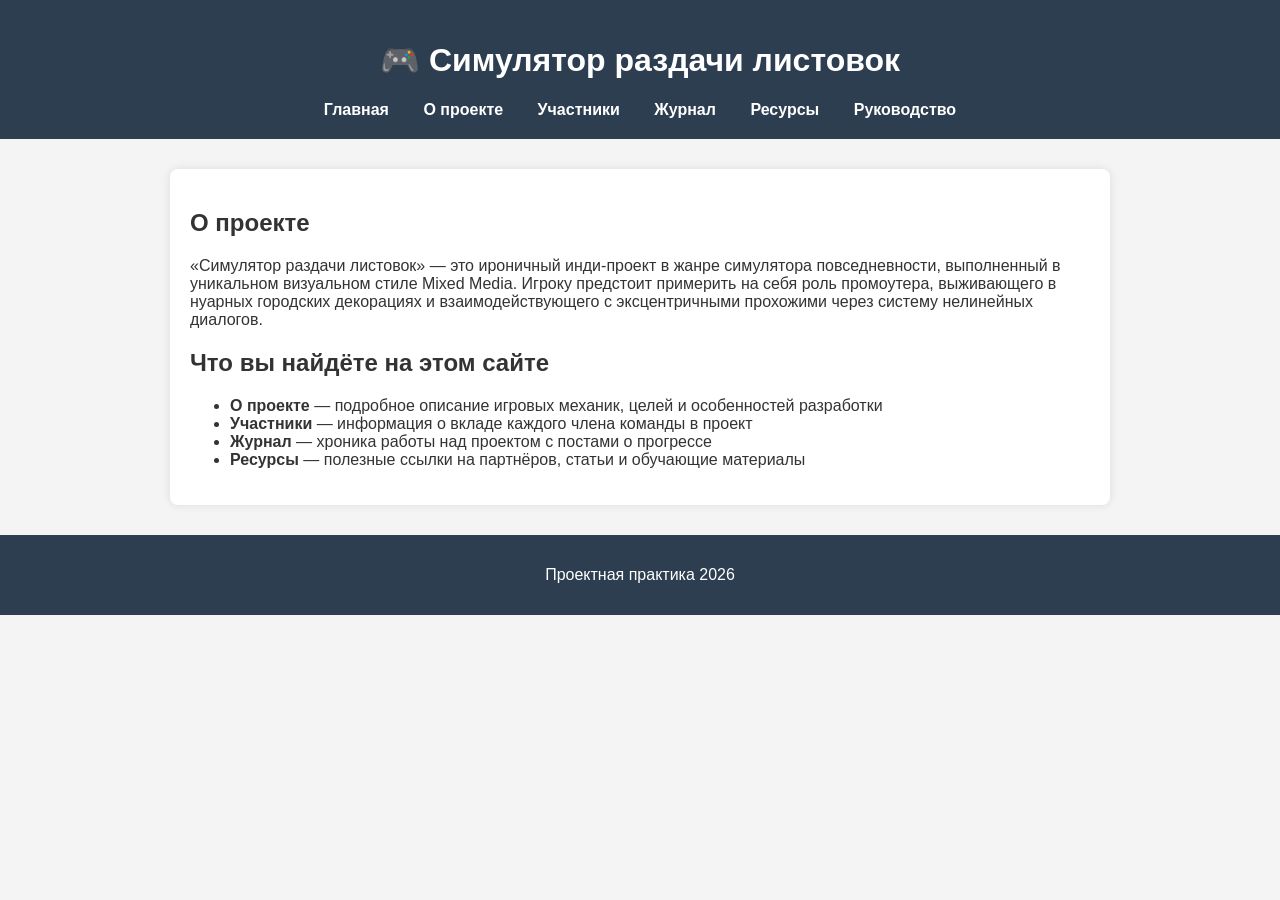
<file: site/index.html>
<!DOCTYPE html>
<html lang="ru">
<head>
    <meta charset="UTF-8">
    <title>Симулятор раздачи листовок — Главная</title>
    <link rel="stylesheet" href="css/style.css">
</head>
<body>

<header>
    <h1>🎮 Симулятор раздачи листовок</h1>
    <nav>
        <a href="index.html">Главная</a>
        <a href="about.html">О проекте</a>
        <a href="team.html">Участники</a>
        <a href="journal.html">Журнал</a>
        <a href="resources.html">Ресурсы</a>
        <a href="guide.html">Руководство</a>
    </nav>
</header>

<main>
    <h2>О проекте</h2>
    <p>«Симулятор раздачи листовок» — это ироничный инди-проект в жанре симулятора повседневности, выполненный в уникальном визуальном стиле Mixed Media. Игроку предстоит примерить на себя роль промоутера, выживающего в нуарных городских декорациях и взаимодействующего с эксцентричными прохожими через систему нелинейных диалогов.</p>

    <h2>Что вы найдёте на этом сайте</h2>
    <ul>
        <li><strong>О проекте</strong> — подробное описание игровых механик, целей и особенностей разработки</li>
        <li><strong>Участники</strong> — информация о вкладе каждого члена команды в проект</li>
        <li><strong>Журнал</strong> — хроника работы над проектом с постами о прогрессе</li>
        <li><strong>Ресурсы</strong> — полезные ссылки на партнёров, статьи и обучающие материалы</li>
    </ul>
</main>

<footer>
    <p>Проектная практика 2026</p>
</footer>

</body>
</html>
</body>
</html>
</file>
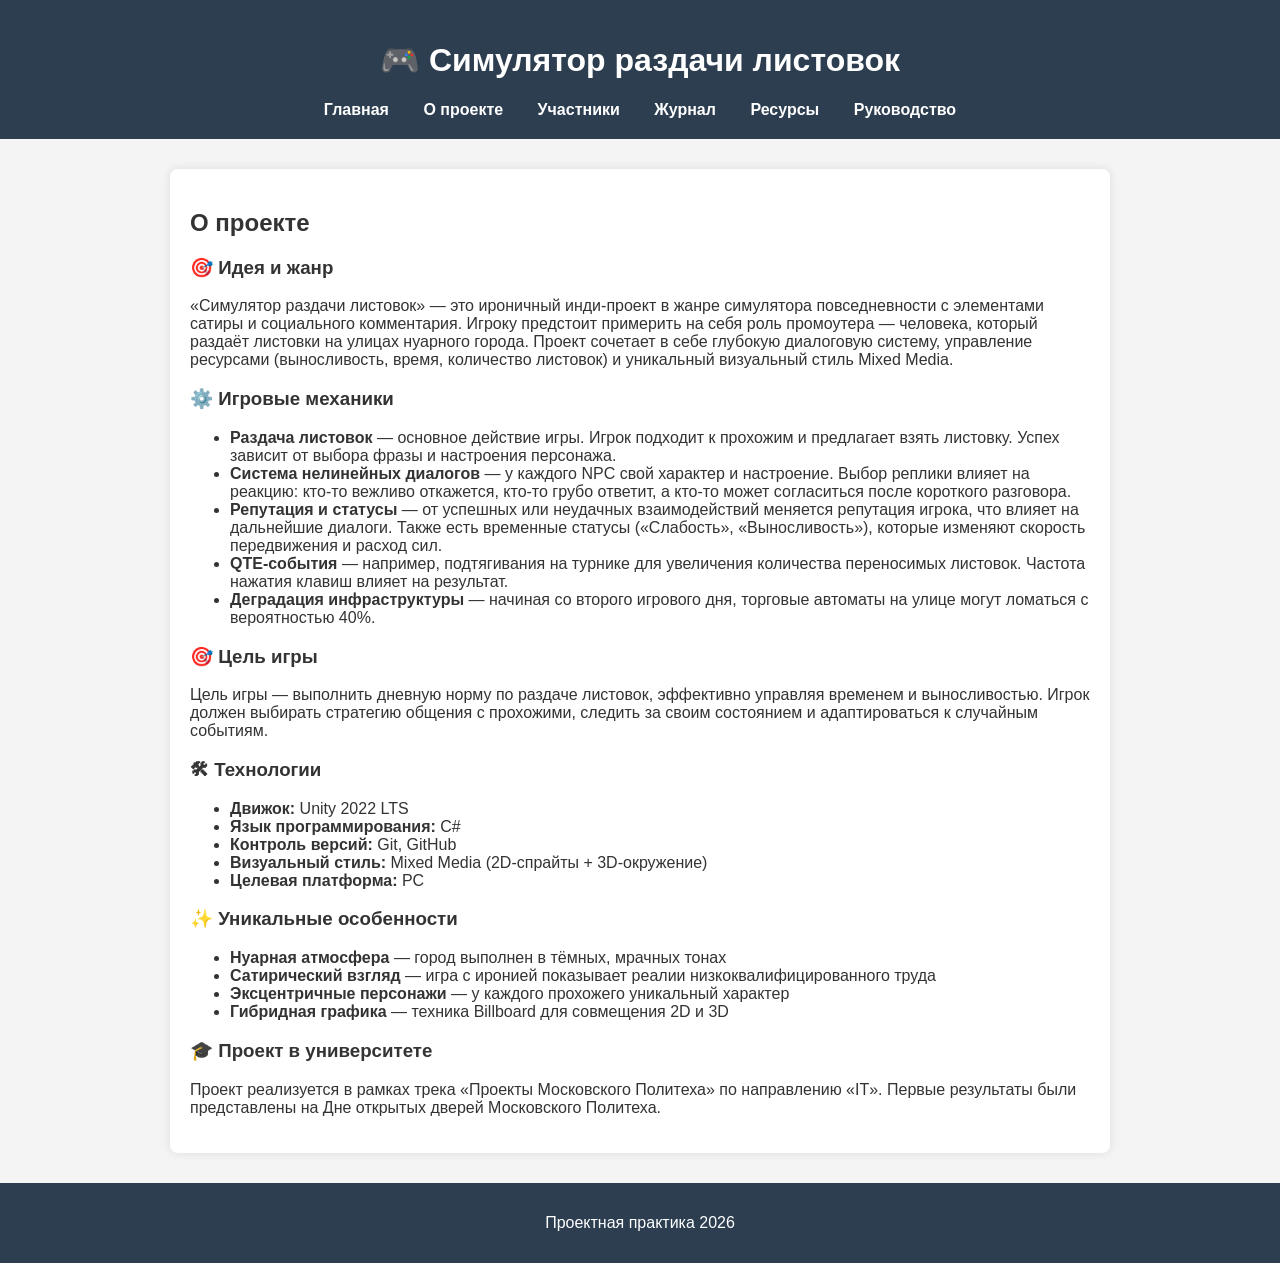
<file: site/about.html>
<!DOCTYPE html>
<html lang="ru">
<head>
    <meta charset="UTF-8">
    <title>Симулятор раздачи листовок — О проекте</title>
    <link rel="stylesheet" href="css/style.css">
</head>
<body>

<header>
    <h1>🎮 Симулятор раздачи листовок</h1>
    <nav>
        <a href="index.html">Главная</a>
        <a href="about.html">О проекте</a>
        <a href="team.html">Участники</a>
        <a href="journal.html">Журнал</a>
        <a href="resources.html">Ресурсы</a>
        <a href="guide.html">Руководство</a>
    </nav>
</header>

<main>
    <!-- ========== ВСТАВЬТЕ ТЕКСТ ДЛЯ СТРАНИЦЫ "О ПРОЕКТЕ" ЗДЕСЬ ========== -->
    <h2>О проекте</h2>

    <h3>🎯 Идея и жанр</h3>
    <p>«Симулятор раздачи листовок» — это ироничный инди-проект в жанре симулятора повседневности с элементами сатиры и социального комментария. Игроку предстоит примерить на себя роль промоутера — человека, который раздаёт листовки на улицах нуарного города. Проект сочетает в себе глубокую диалоговую систему, управление ресурсами (выносливость, время, количество листовок) и уникальный визуальный стиль Mixed Media.</p>

    <h3>⚙️ Игровые механики</h3>
    <ul>
        <li><strong>Раздача листовок</strong> — основное действие игры. Игрок подходит к прохожим и предлагает взять листовку. Успех зависит от выбора фразы и настроения персонажа.</li>
        <li><strong>Система нелинейных диалогов</strong> — у каждого NPC свой характер и настроение. Выбор реплики влияет на реакцию: кто-то вежливо откажется, кто-то грубо ответит, а кто-то может согласиться после короткого разговора.</li>
        <li><strong>Репутация и статусы</strong> — от успешных или неудачных взаимодействий меняется репутация игрока, что влияет на дальнейшие диалоги. Также есть временные статусы («Слабость», «Выносливость»), которые изменяют скорость передвижения и расход сил.</li>
        <li><strong>QTE-события</strong> — например, подтягивания на турнике для увеличения количества переносимых листовок. Частота нажатия клавиш влияет на результат.</li>
        <li><strong>Деградация инфраструктуры</strong> — начиная со второго игрового дня, торговые автоматы на улице могут ломаться с вероятностью 40%.</li>
    </ul>

    <h3>🎯 Цель игры</h3>
    <p>Цель игры — выполнить дневную норму по раздаче листовок, эффективно управляя временем и выносливостью. Игрок должен выбирать стратегию общения с прохожими, следить за своим состоянием и адаптироваться к случайным событиям.</p>

    <h3>🛠 Технологии</h3>
    <ul>
        <li><strong>Движок:</strong> Unity 2022 LTS</li>
        <li><strong>Язык программирования:</strong> C#</li>
        <li><strong>Контроль версий:</strong> Git, GitHub</li>
        <li><strong>Визуальный стиль:</strong> Mixed Media (2D-спрайты + 3D-окружение)</li>
        <li><strong>Целевая платформа:</strong> PC</li>
    </ul>

    <h3>✨ Уникальные особенности</h3>
    <ul>
        <li><strong>Нуарная атмосфера</strong> — город выполнен в тёмных, мрачных тонах</li>
        <li><strong>Сатирический взгляд</strong> — игра с иронией показывает реалии низкоквалифицированного труда</li>
        <li><strong>Эксцентричные персонажи</strong> — у каждого прохожего уникальный характер</li>
        <li><strong>Гибридная графика</strong> — техника Billboard для совмещения 2D и 3D</li>
    </ul>

    <h3>🎓 Проект в университете</h3>
    <p>Проект реализуется в рамках трека «Проекты Московского Политеха» по направлению «IT». Первые результаты были представлены на Дне открытых дверей Московского Политеха.</p>
</main>

<footer>
    <p>Проектная практика 2026</p>
</footer>

</body>
</html>
</file>
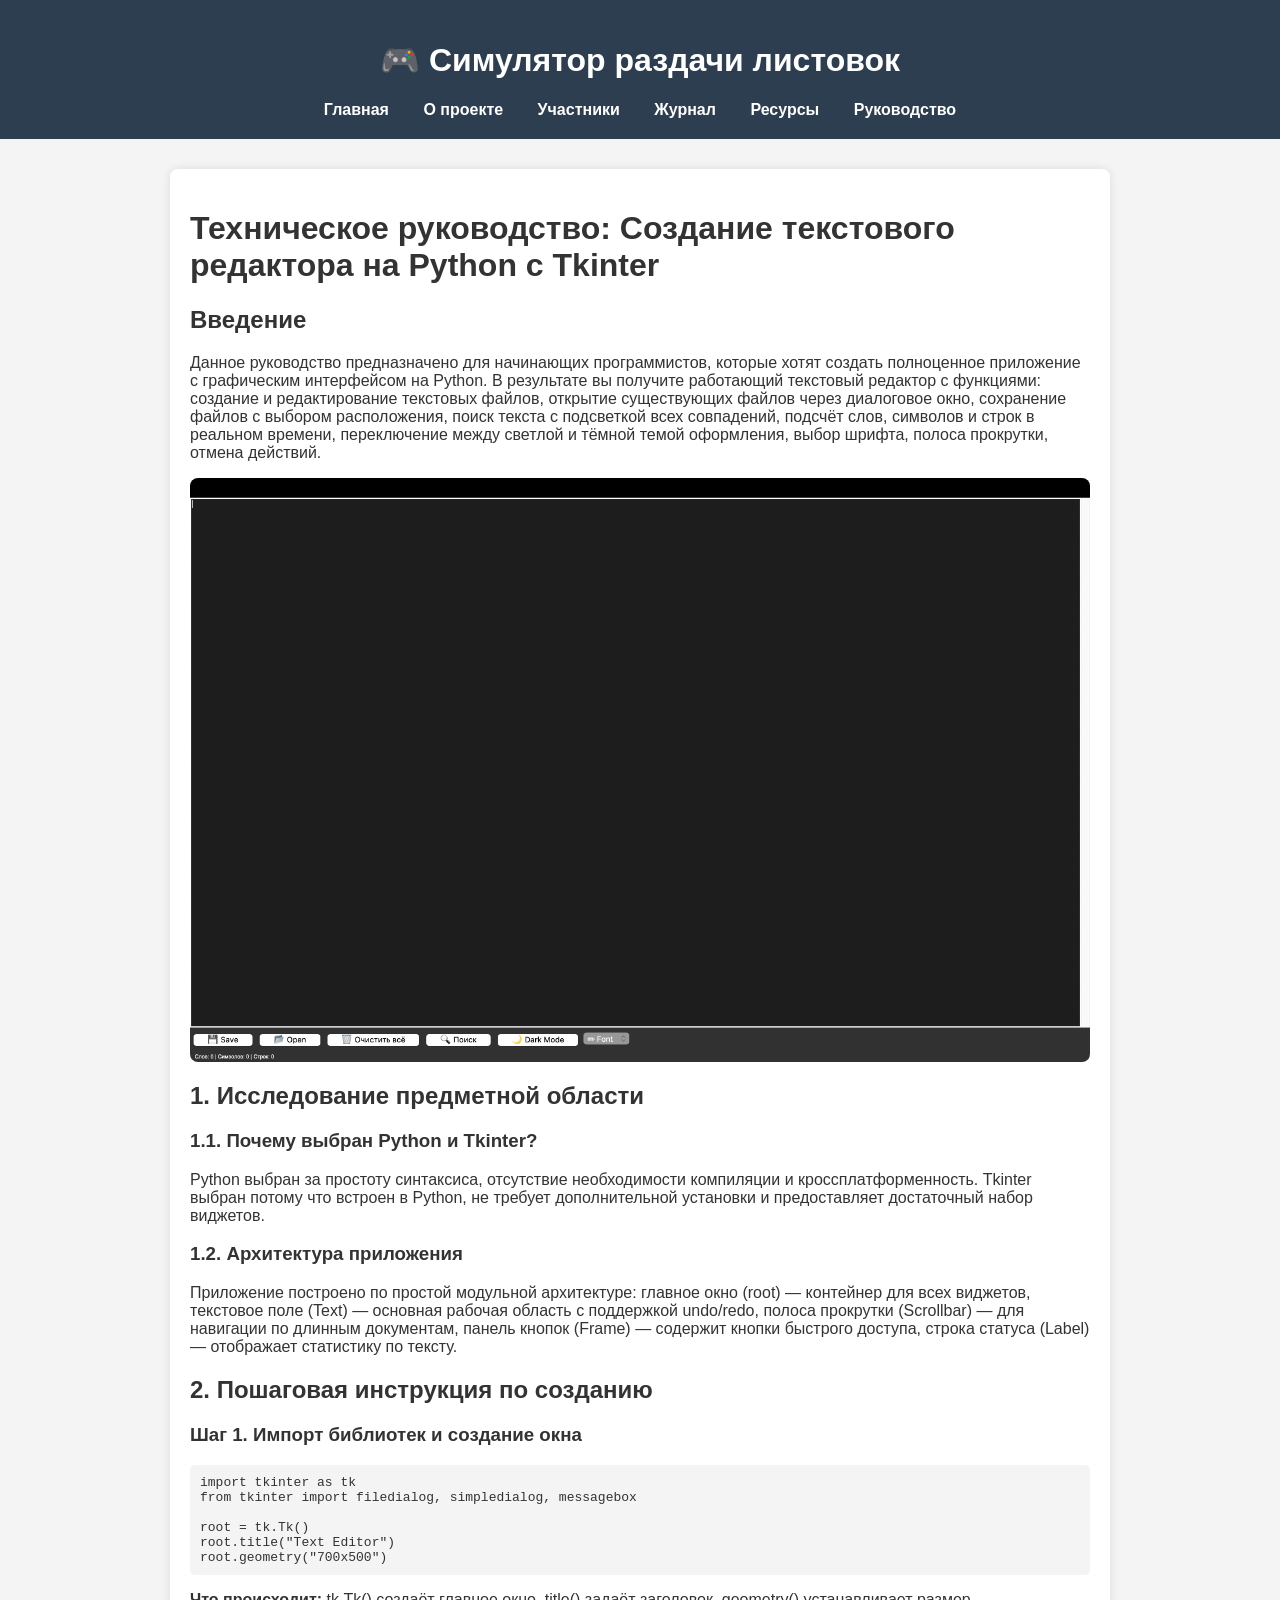
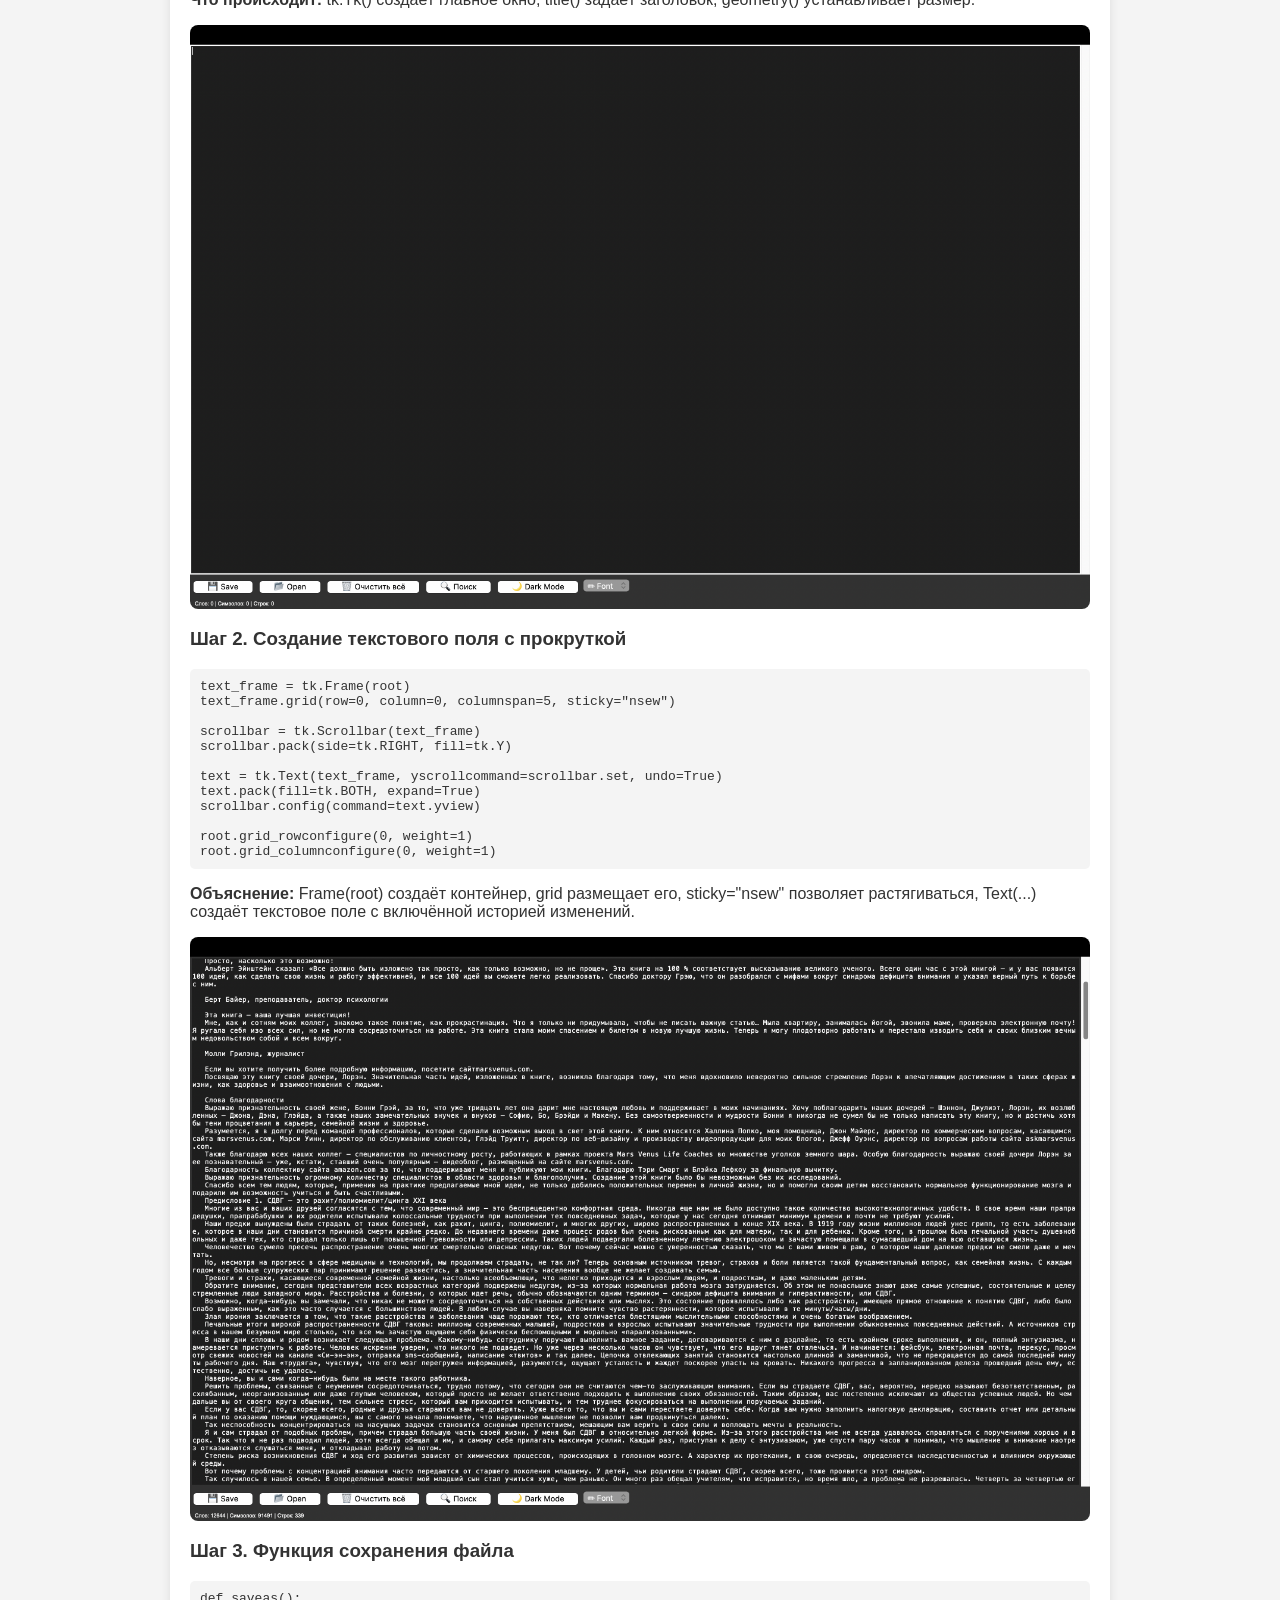
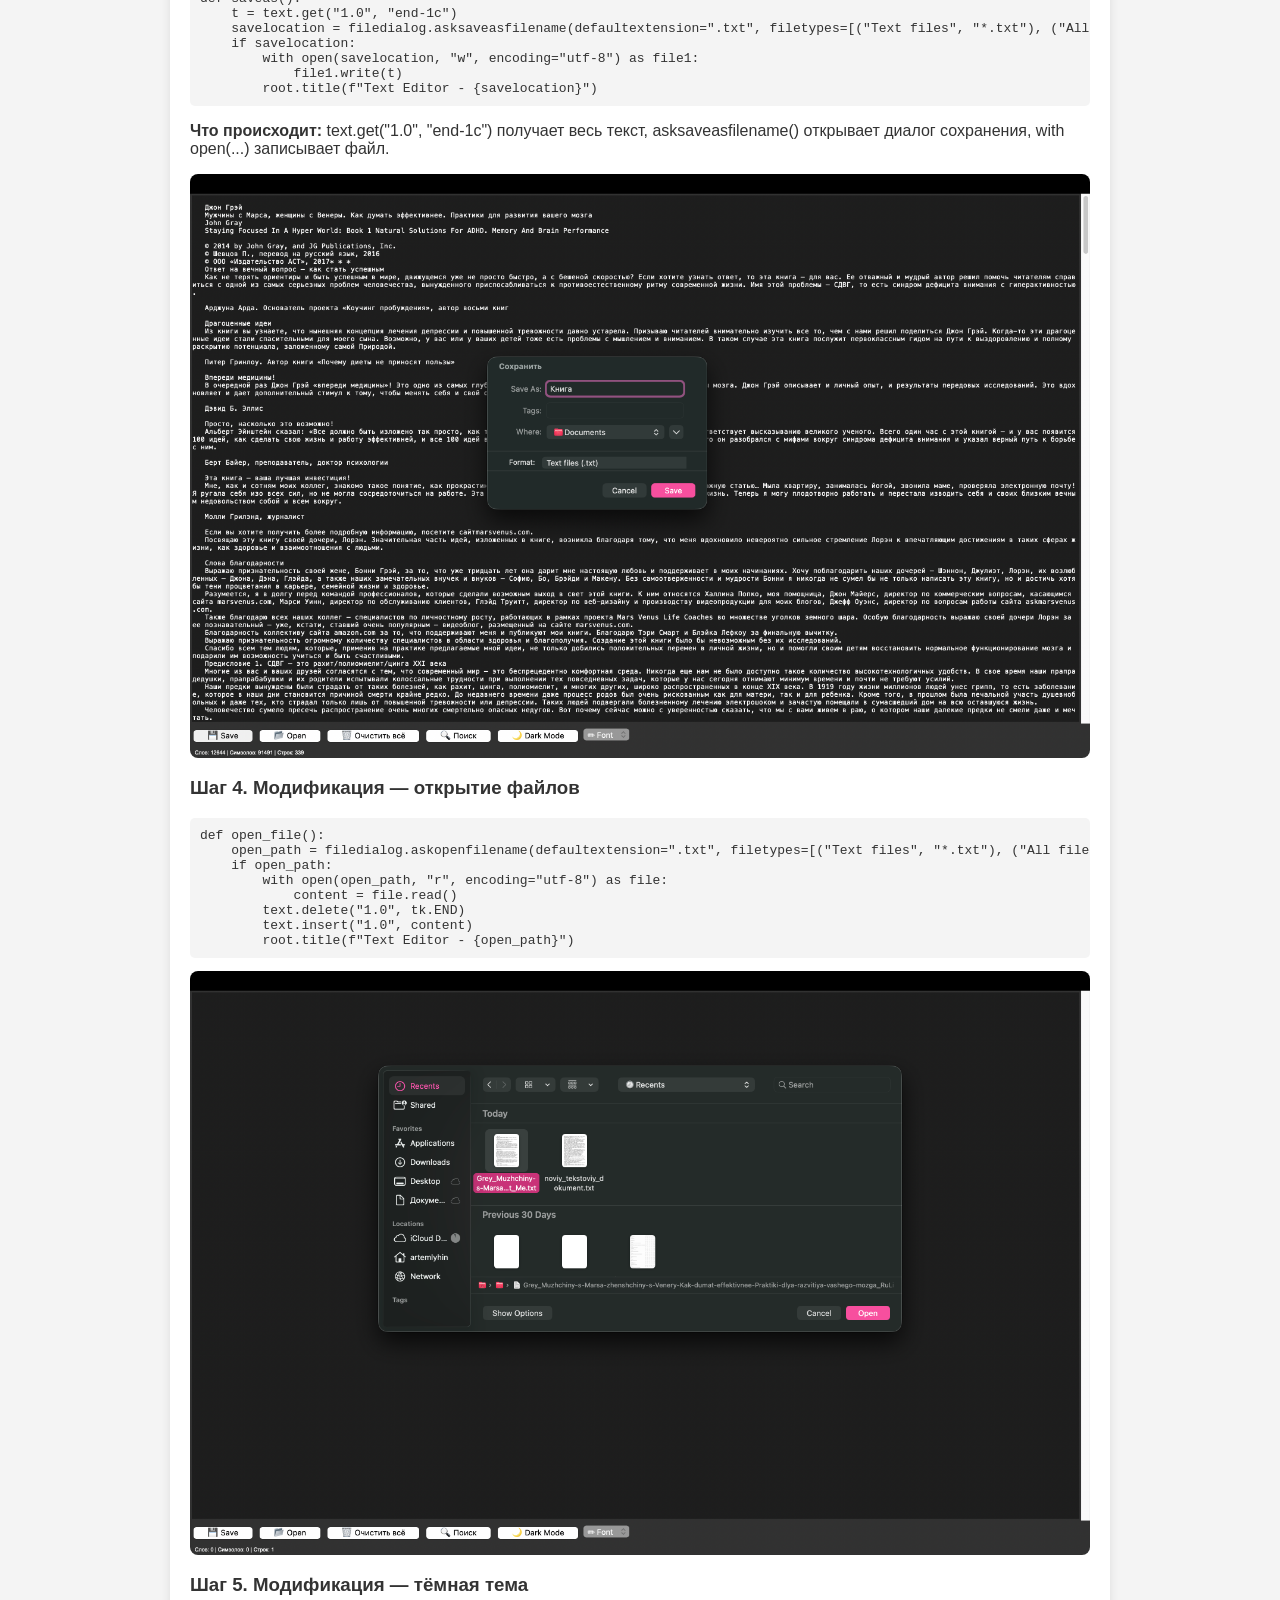
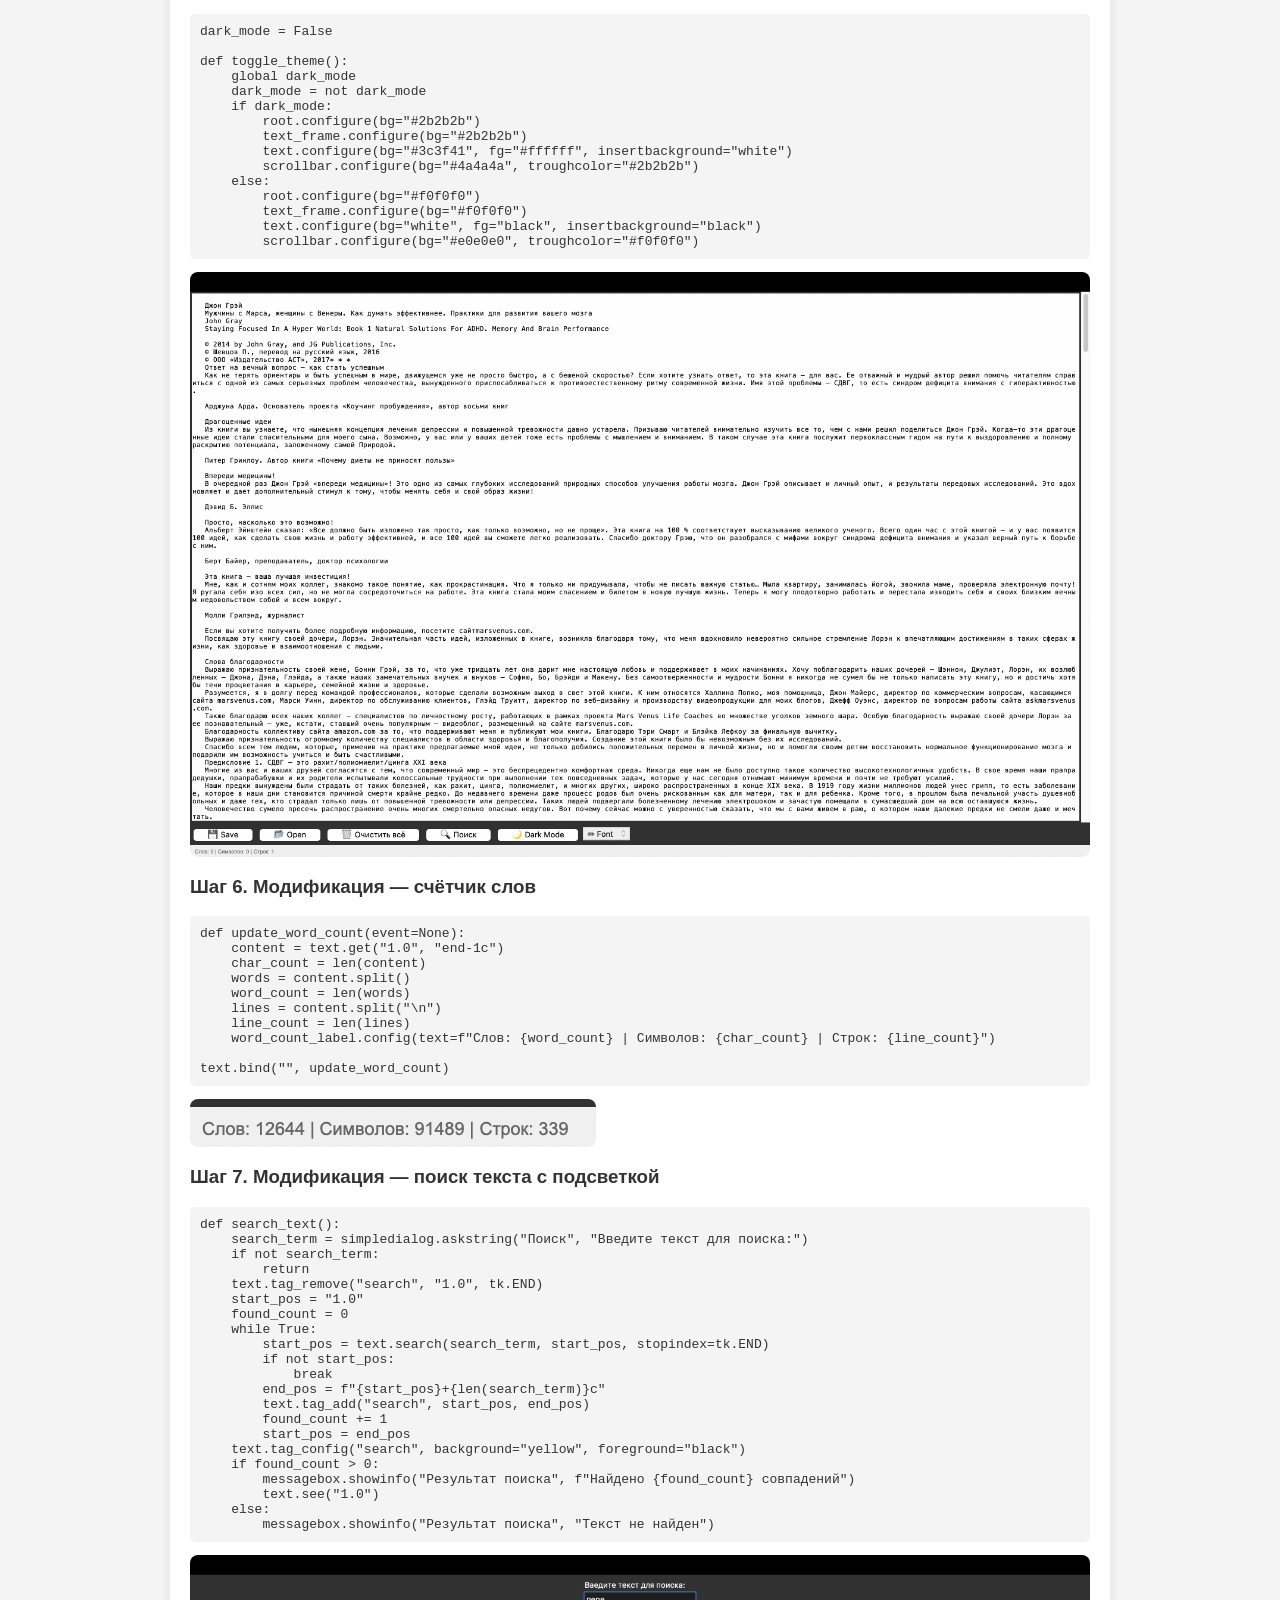
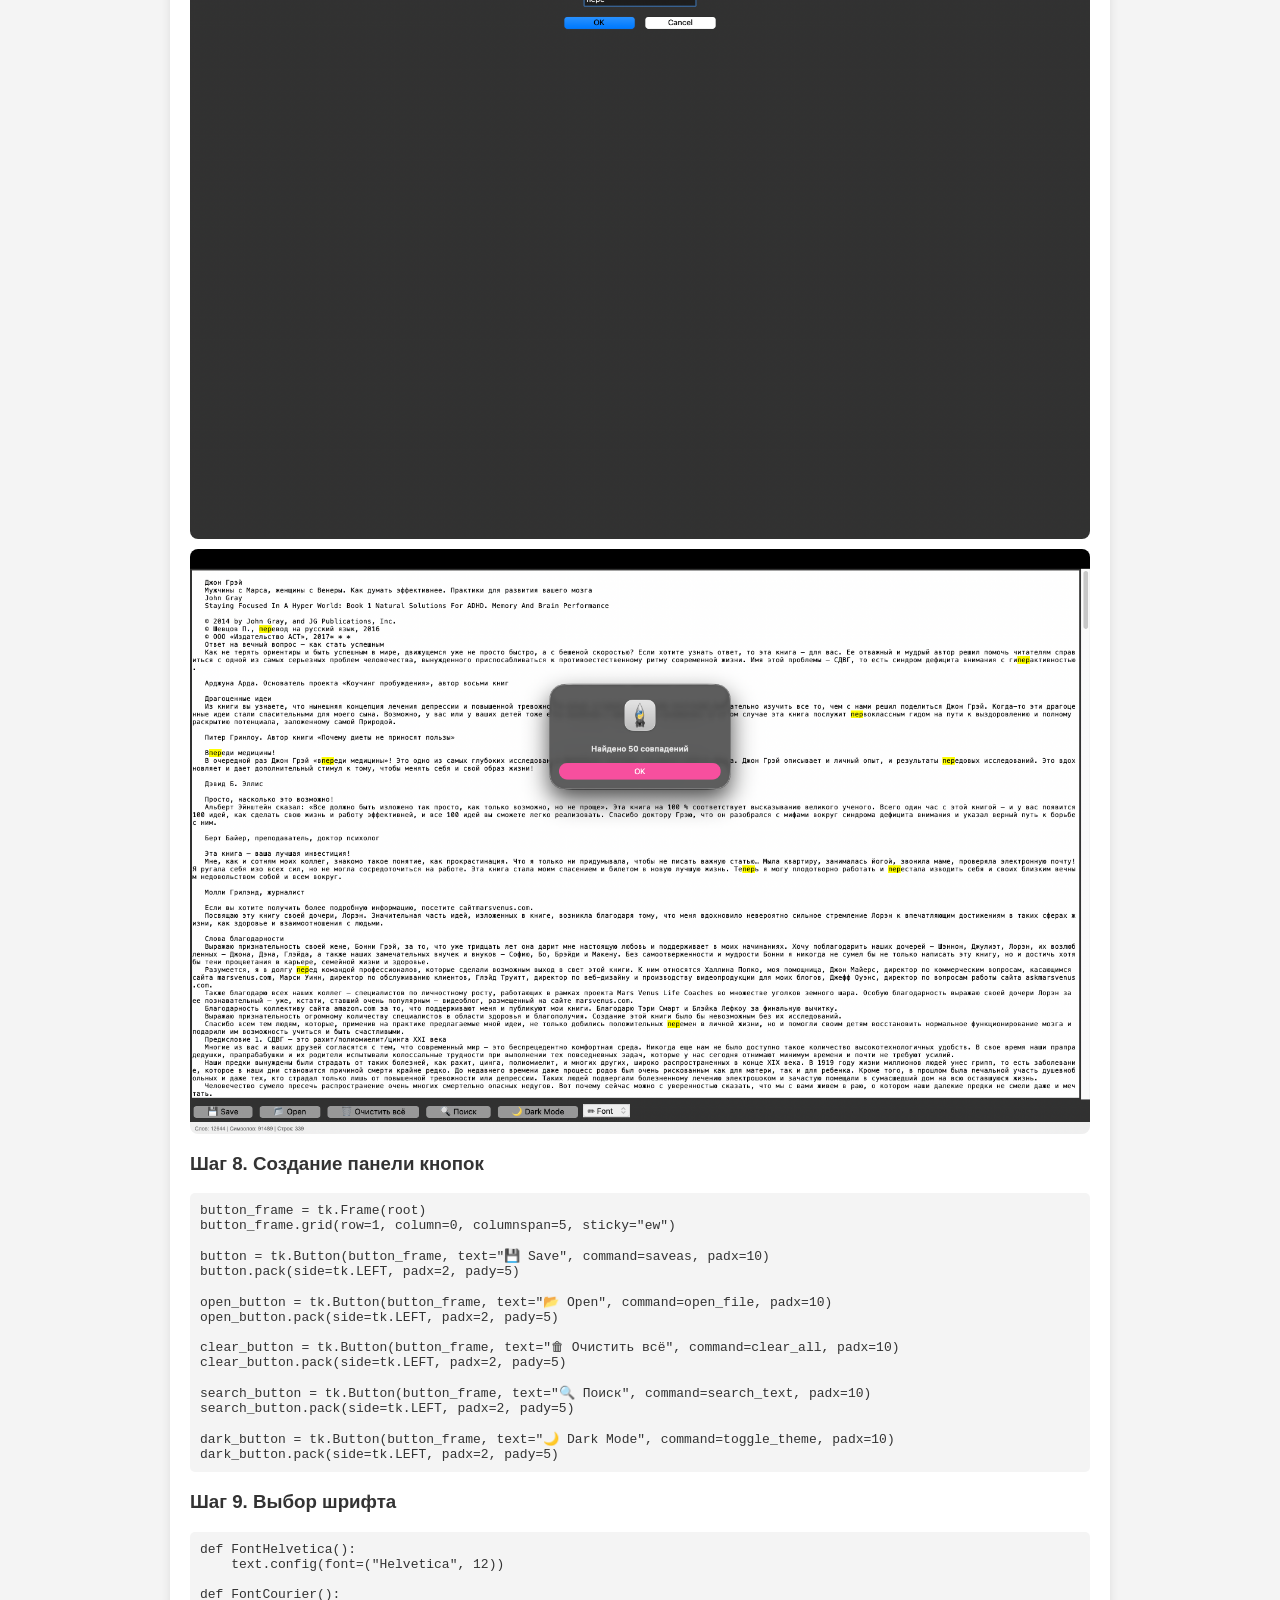
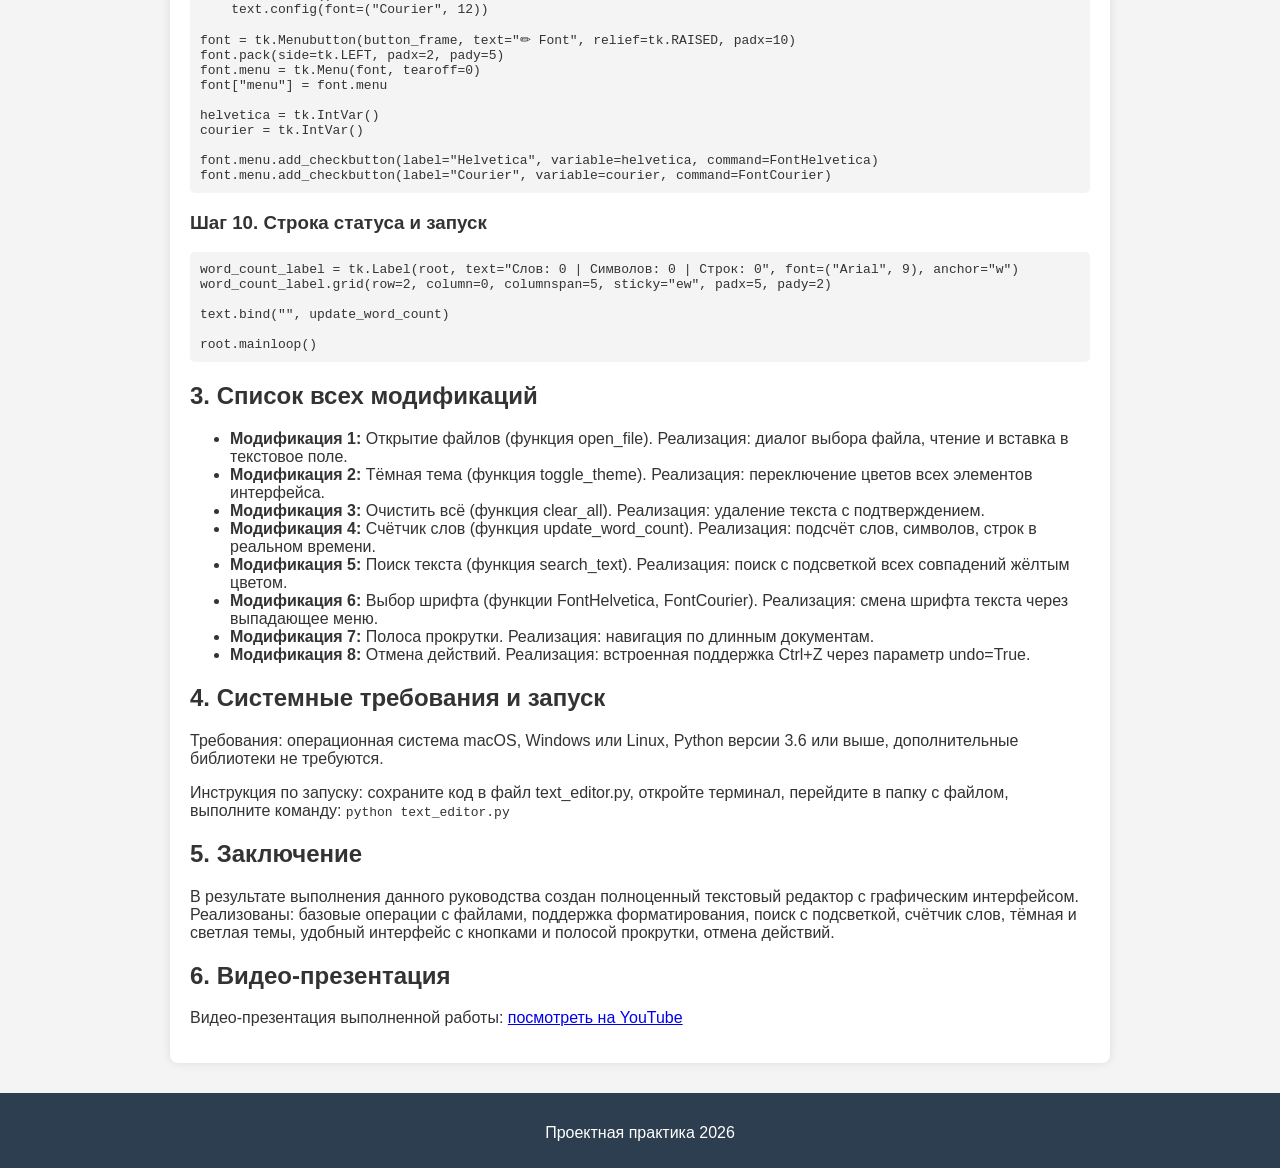
<file: site/guide.html>
<!DOCTYPE html>
<html lang="ru">
<head>
    <meta charset="UTF-8">
    <title>Симулятор раздачи листовок — Техническое руководство</title>
    <link rel="stylesheet" href="css/style.css">
</head>
<body>

<header>
    <h1>🎮 Симулятор раздачи листовок</h1>
    <nav>
        <a href="index.html">Главная</a>
        <a href="about.html">О проекте</a>
        <a href="team.html">Участники</a>
        <a href="journal.html">Журнал</a>
        <a href="resources.html">Ресурсы</a>
        <a href="guide.html">Руководство</a>
    </nav>
</header>

<main>
    <h1>Техническое руководство: Создание текстового редактора на Python с Tkinter</h1>

    <h2>Введение</h2>
    <p>Данное руководство предназначено для начинающих программистов, которые хотят создать полноценное приложение с графическим интерфейсом на Python. В результате вы получите работающий текстовый редактор с функциями: создание и редактирование текстовых файлов, открытие существующих файлов через диалоговое окно, сохранение файлов с выбором расположения, поиск текста с подсветкой всех совпадений, подсчёт слов, символов и строк в реальном времени, переключение между светлой и тёмной темой оформления, выбор шрифта, полоса прокрутки, отмена действий.</p>

    <img src="../src/screenshots/step1_empty_window.png" alt="Главное окно редактора" style="max-width:100%; border-radius:8px; margin:10px 0;">

    <h2>1. Исследование предметной области</h2>

    <h3>1.1. Почему выбран Python и Tkinter?</h3>
    <p>Python выбран за простоту синтаксиса, отсутствие необходимости компиляции и кроссплатформенность. Tkinter выбран потому что встроен в Python, не требует дополнительной установки и предоставляет достаточный набор виджетов.</p>

    <h3>1.2. Архитектура приложения</h3>
    <p>Приложение построено по простой модульной архитектуре: главное окно (root) — контейнер для всех виджетов, текстовое поле (Text) — основная рабочая область с поддержкой undo/redo, полоса прокрутки (Scrollbar) — для навигации по длинным документам, панель кнопок (Frame) — содержит кнопки быстрого доступа, строка статуса (Label) — отображает статистику по тексту.</p>

    <h2>2. Пошаговая инструкция по созданию</h2>

    <h3>Шаг 1. Импорт библиотек и создание окна</h3>
    <pre style="background:#f4f4f4; padding:10px; border-radius:5px; overflow-x:auto;">
import tkinter as tk
from tkinter import filedialog, simpledialog, messagebox

root = tk.Tk()
root.title("Text Editor")
root.geometry("700x500")</pre>
    <p><strong>Что происходит:</strong> tk.Tk() создаёт главное окно, title() задаёт заголовок, geometry() устанавливает размер.</p>
    <img src="../src/screenshots/step1_empty_window.png" alt="Создание пустого окна" style="max-width:100%; border-radius:8px; margin:10px 0;">

    <h3>Шаг 2. Создание текстового поля с прокруткой</h3>
    <pre style="background:#f4f4f4; padding:10px; border-radius:5px; overflow-x:auto;">
text_frame = tk.Frame(root)
text_frame.grid(row=0, column=0, columnspan=5, sticky="nsew")

scrollbar = tk.Scrollbar(text_frame)
scrollbar.pack(side=tk.RIGHT, fill=tk.Y)

text = tk.Text(text_frame, yscrollcommand=scrollbar.set, undo=True)
text.pack(fill=tk.BOTH, expand=True)
scrollbar.config(command=text.yview)

root.grid_rowconfigure(0, weight=1)
root.grid_columnconfigure(0, weight=1)</pre>
    <p><strong>Объяснение:</strong> Frame(root) создаёт контейнер, grid размещает его, sticky="nsew" позволяет растягиваться, Text(...) создаёт текстовое поле с включённой историей изменений.</p>
    <img src="../src/screenshots/step2_text_area.png" alt="Текстовое поле с прокруткой" style="max-width:100%; border-radius:8px; margin:10px 0;">

    <h3>Шаг 3. Функция сохранения файла</h3>
    <pre style="background:#f4f4f4; padding:10px; border-radius:5px; overflow-x:auto;">
def saveas():
    t = text.get("1.0", "end-1c")
    savelocation = filedialog.asksaveasfilename(defaultextension=".txt", filetypes=[("Text files", "*.txt"), ("All files", "*.*")])
    if savelocation:
        with open(savelocation, "w", encoding="utf-8") as file1:
            file1.write(t)
        root.title(f"Text Editor - {savelocation}")</pre>
    <p><strong>Что происходит:</strong> text.get("1.0", "end-1c") получает весь текст, asksaveasfilename() открывает диалог сохранения, with open(...) записывает файл.</p>
    <img src="../src/screenshots/step3_save_dialog.png" alt="Диалог сохранения файла" style="max-width:100%; border-radius:8px; margin:10px 0;">

    <h3>Шаг 4. Модификация — открытие файлов</h3>
    <pre style="background:#f4f4f4; padding:10px; border-radius:5px; overflow-x:auto;">
def open_file():
    open_path = filedialog.askopenfilename(defaultextension=".txt", filetypes=[("Text files", "*.txt"), ("All files", "*.*")])
    if open_path:
        with open(open_path, "r", encoding="utf-8") as file:
            content = file.read()
        text.delete("1.0", tk.END)
        text.insert("1.0", content)
        root.title(f"Text Editor - {open_path}")</pre>
    <img src="../src/screenshots/step4_open_dialog.png" alt="Диалог открытия файла" style="max-width:100%; border-radius:8px; margin:10px 0;">

    <h3>Шаг 5. Модификация — тёмная тема</h3>
    <pre style="background:#f4f4f4; padding:10px; border-radius:5px; overflow-x:auto;">
dark_mode = False

def toggle_theme():
    global dark_mode
    dark_mode = not dark_mode
    if dark_mode:
        root.configure(bg="#2b2b2b")
        text_frame.configure(bg="#2b2b2b")
        text.configure(bg="#3c3f41", fg="#ffffff", insertbackground="white")
        scrollbar.configure(bg="#4a4a4a", troughcolor="#2b2b2b")
    else:
        root.configure(bg="#f0f0f0")
        text_frame.configure(bg="#f0f0f0")
        text.configure(bg="white", fg="black", insertbackground="black")
        scrollbar.configure(bg="#e0e0e0", troughcolor="#f0f0f0")</pre>
    <img src="../src/screenshots/step5_themes.png" alt="Светлая и тёмная темы" style="max-width:100%; border-radius:8px; margin:10px 0;">

    <h3>Шаг 6. Модификация — счётчик слов</h3>
    <pre style="background:#f4f4f4; padding:10px; border-radius:5px; overflow-x:auto;">
def update_word_count(event=None):
    content = text.get("1.0", "end-1c")
    char_count = len(content)
    words = content.split()
    word_count = len(words)
    lines = content.split("\n")
    line_count = len(lines)
    word_count_label.config(text=f"Слов: {word_count} | Символов: {char_count} | Строк: {line_count}")

text.bind("<KeyRelease>", update_word_count)</pre>
    <img src="../src/screenshots/step6_word_counter.png" alt="Счётчик слов" style="max-width:100%; border-radius:8px; margin:10px 0;">

    <h3>Шаг 7. Модификация — поиск текста с подсветкой</h3>
    <pre style="background:#f4f4f4; padding:10px; border-radius:5px; overflow-x:auto;">
def search_text():
    search_term = simpledialog.askstring("Поиск", "Введите текст для поиска:")
    if not search_term:
        return
    text.tag_remove("search", "1.0", tk.END)
    start_pos = "1.0"
    found_count = 0
    while True:
        start_pos = text.search(search_term, start_pos, stopindex=tk.END)
        if not start_pos:
            break
        end_pos = f"{start_pos}+{len(search_term)}c"
        text.tag_add("search", start_pos, end_pos)
        found_count += 1
        start_pos = end_pos
    text.tag_config("search", background="yellow", foreground="black")
    if found_count > 0:
        messagebox.showinfo("Результат поиска", f"Найдено {found_count} совпадений")
        text.see("1.0")
    else:
        messagebox.showinfo("Результат поиска", "Текст не найден")</pre>
    <img src="../src/screenshots/step7_search.png" alt="Поиск текста с подсветкой" style="max-width:100%; border-radius:8px; margin:10px 0;">
    <img src="../src/screenshots/step7(2)_search.png" alt="Поиск текста с подсветкой" style="max-width:100%; border-radius:8px; margin:10px 0;">

    <h3>Шаг 8. Создание панели кнопок</h3>
    <pre style="background:#f4f4f4; padding:10px; border-radius:5px; overflow-x:auto;">
button_frame = tk.Frame(root)
button_frame.grid(row=1, column=0, columnspan=5, sticky="ew")

button = tk.Button(button_frame, text="💾 Save", command=saveas, padx=10)
button.pack(side=tk.LEFT, padx=2, pady=5)

open_button = tk.Button(button_frame, text="📂 Open", command=open_file, padx=10)
open_button.pack(side=tk.LEFT, padx=2, pady=5)

clear_button = tk.Button(button_frame, text="🗑 Очистить всё", command=clear_all, padx=10)
clear_button.pack(side=tk.LEFT, padx=2, pady=5)

search_button = tk.Button(button_frame, text="🔍 Поиск", command=search_text, padx=10)
search_button.pack(side=tk.LEFT, padx=2, pady=5)

dark_button = tk.Button(button_frame, text="🌙 Dark Mode", command=toggle_theme, padx=10)
dark_button.pack(side=tk.LEFT, padx=2, pady=5)</pre>

    <h3>Шаг 9. Выбор шрифта</h3>
    <pre style="background:#f4f4f4; padding:10px; border-radius:5px; overflow-x:auto;">
def FontHelvetica():
    text.config(font=("Helvetica", 12))

def FontCourier():
    text.config(font=("Courier", 12))

font = tk.Menubutton(button_frame, text="✏ Font", relief=tk.RAISED, padx=10)
font.pack(side=tk.LEFT, padx=2, pady=5)
font.menu = tk.Menu(font, tearoff=0)
font["menu"] = font.menu

helvetica = tk.IntVar()
courier = tk.IntVar()

font.menu.add_checkbutton(label="Helvetica", variable=helvetica, command=FontHelvetica)
font.menu.add_checkbutton(label="Courier", variable=courier, command=FontCourier)</pre>

    <h3>Шаг 10. Строка статуса и запуск</h3>
    <pre style="background:#f4f4f4; padding:10px; border-radius:5px; overflow-x:auto;">
word_count_label = tk.Label(root, text="Слов: 0 | Символов: 0 | Строк: 0", font=("Arial", 9), anchor="w")
word_count_label.grid(row=2, column=0, columnspan=5, sticky="ew", padx=5, pady=2)

text.bind("<KeyRelease>", update_word_count)

root.mainloop()</pre>

    <h2>3. Список всех модификаций</h2>
    <ul>
        <li><strong>Модификация 1:</strong> Открытие файлов (функция open_file). Реализация: диалог выбора файла, чтение и вставка в текстовое поле.</li>
        <li><strong>Модификация 2:</strong> Тёмная тема (функция toggle_theme). Реализация: переключение цветов всех элементов интерфейса.</li>
        <li><strong>Модификация 3:</strong> Очистить всё (функция clear_all). Реализация: удаление текста с подтверждением.</li>
        <li><strong>Модификация 4:</strong> Счётчик слов (функция update_word_count). Реализация: подсчёт слов, символов, строк в реальном времени.</li>
        <li><strong>Модификация 5:</strong> Поиск текста (функция search_text). Реализация: поиск с подсветкой всех совпадений жёлтым цветом.</li>
        <li><strong>Модификация 6:</strong> Выбор шрифта (функции FontHelvetica, FontCourier). Реализация: смена шрифта текста через выпадающее меню.</li>
        <li><strong>Модификация 7:</strong> Полоса прокрутки. Реализация: навигация по длинным документам.</li>
        <li><strong>Модификация 8:</strong> Отмена действий. Реализация: встроенная поддержка Ctrl+Z через параметр undo=True.</li>
    </ul>

    <h2>4. Системные требования и запуск</h2>
    <p>Требования: операционная система macOS, Windows или Linux, Python версии 3.6 или выше, дополнительные библиотеки не требуются.</p>
    <p>Инструкция по запуску: сохраните код в файл text_editor.py, откройте терминал, перейдите в папку с файлом, выполните команду: <code>python text_editor.py</code></p>

    <h2>5. Заключение</h2>
    <p>В результате выполнения данного руководства создан полноценный текстовый редактор с графическим интерфейсом. Реализованы: базовые операции с файлами, поддержка форматирования, поиск с подсветкой, счётчик слов, тёмная и светлая темы, удобный интерфейс с кнопками и полосой прокрутки, отмена действий.</p>

    <h2>6. Видео-презентация</h2>
    <p>Видео-презентация выполненной работы: <a href="https://youtu.be/eTzCnP5FyCs" target="_blank">посмотреть на YouTube</a></p>
</main>

<footer>
    <p>Проектная практика 2026</p>
</footer>

</body>
</html>
</file>
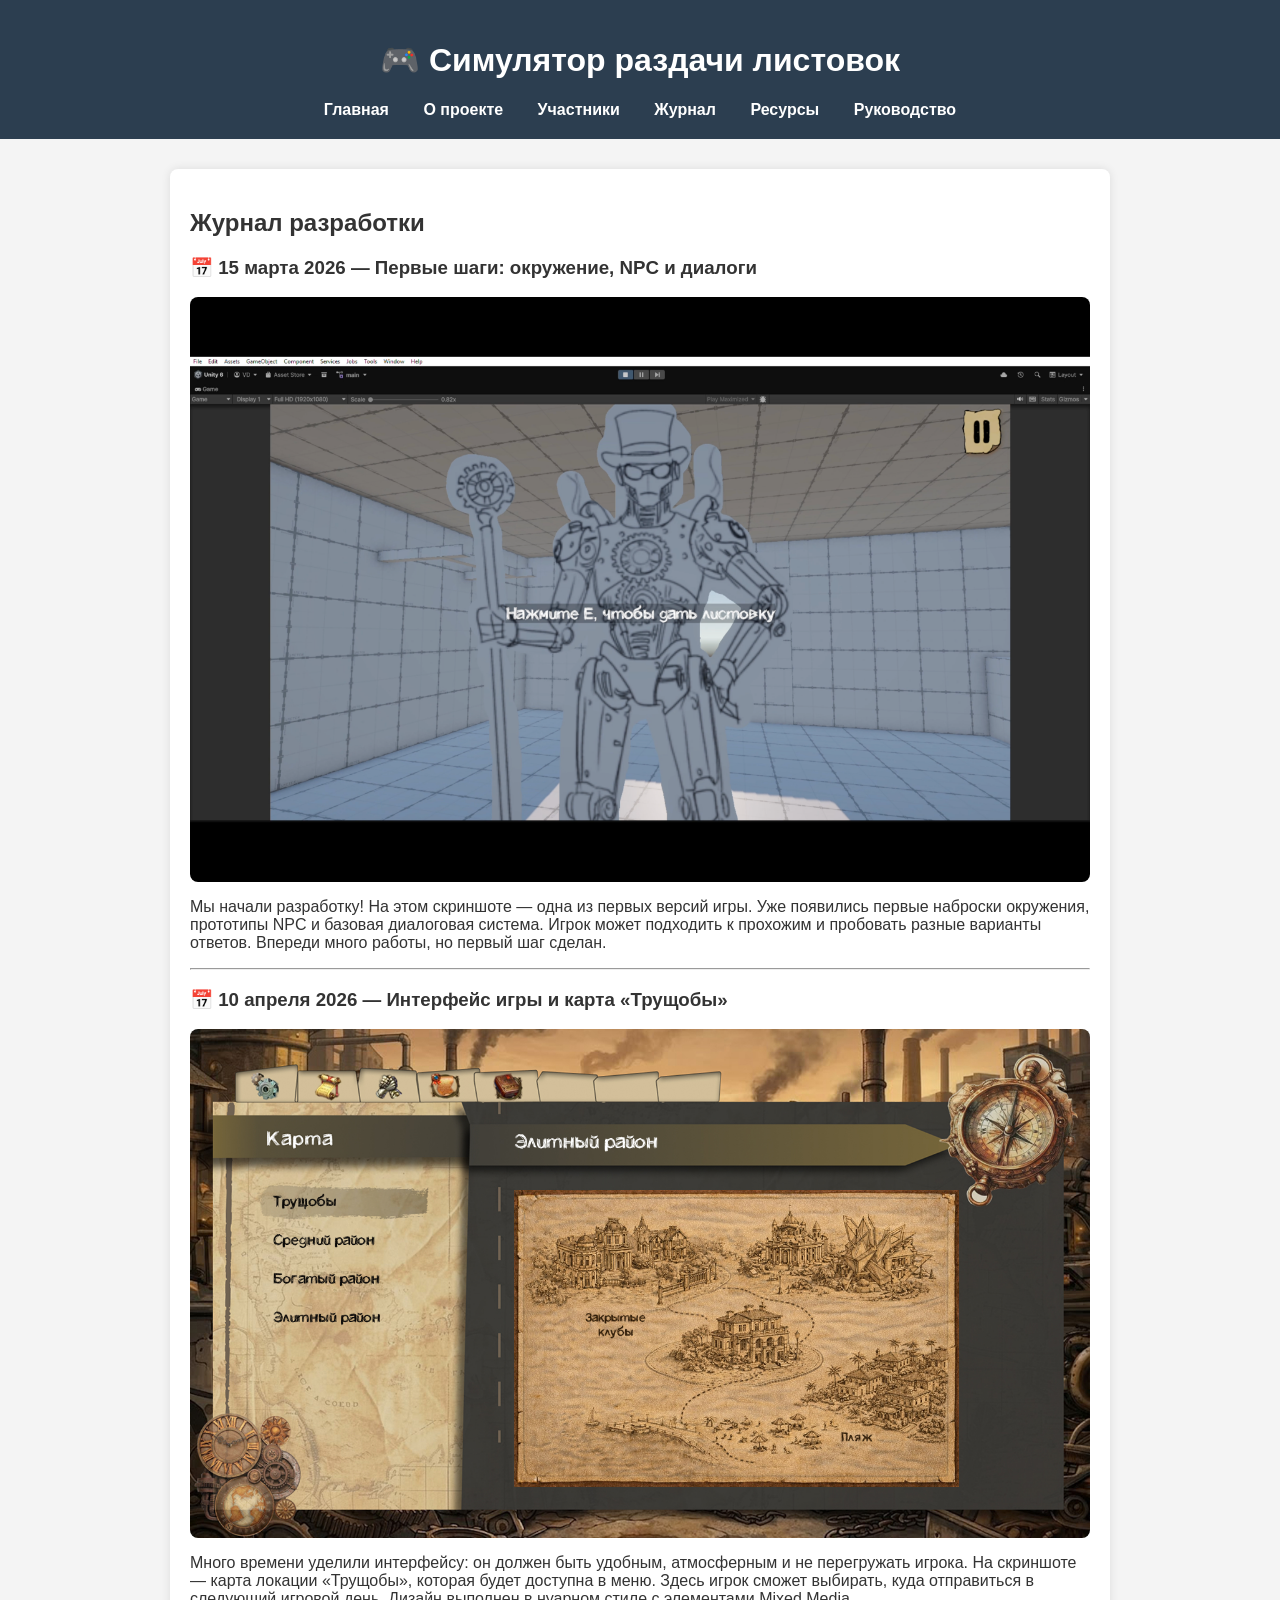
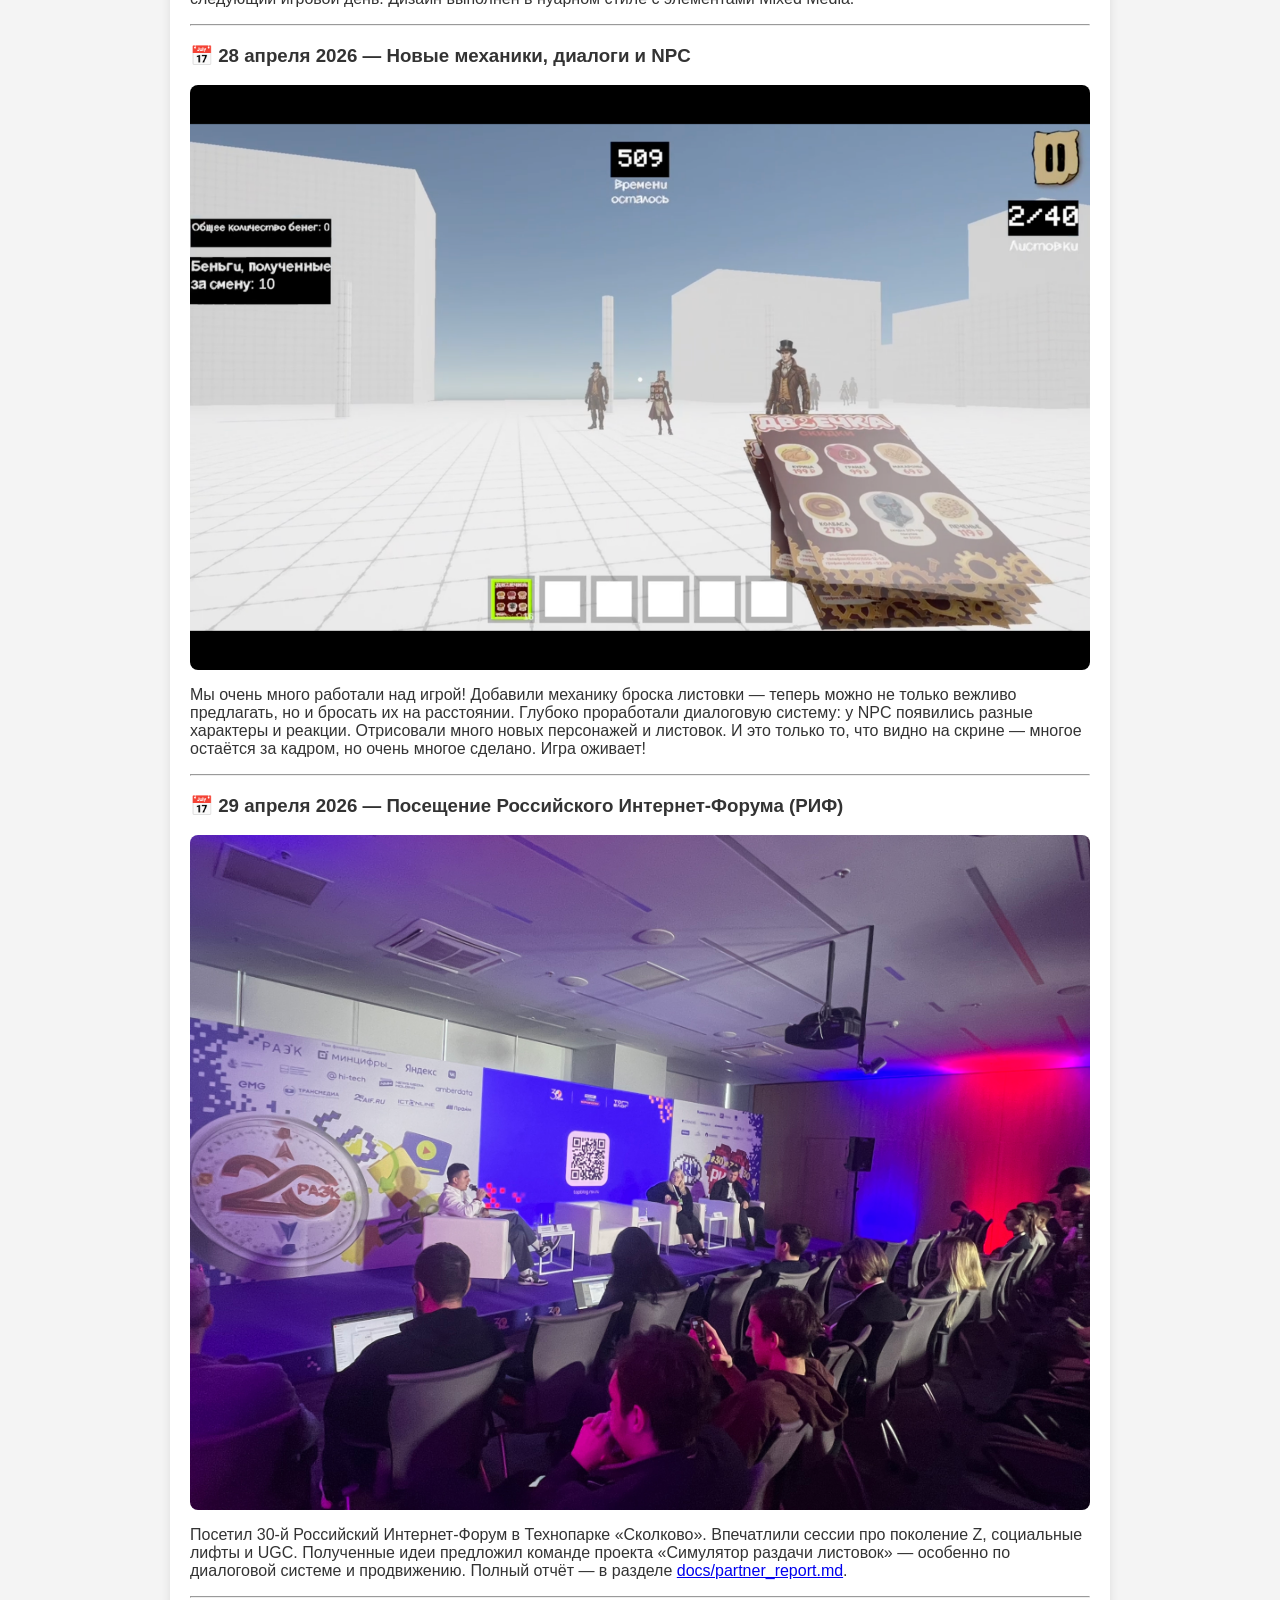
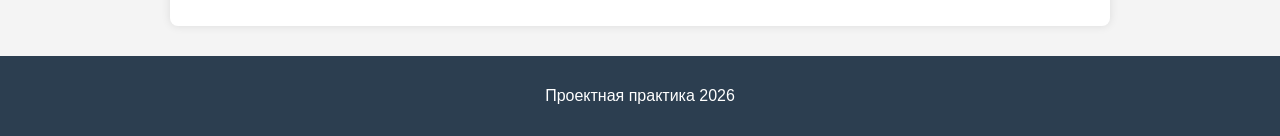
<file: site/journal.html>
<!DOCTYPE html>
<html lang="ru">
<head>
    <meta charset="UTF-8">
    <title>Симулятор раздачи листовок — Журнал</title>
    <link rel="stylesheet" href="css/style.css">
</head>
<body>

<header>
    <h1>🎮 Симулятор раздачи листовок</h1>
    <nav>
        <a href="index.html">Главная</a>
        <a href="about.html">О проекте</a>
        <a href="team.html">Участники</a>
        <a href="journal.html">Журнал</a>
        <a href="resources.html">Ресурсы</a>
        <a href="guide.html">Руководство</a>
    </nav>
</header>

<main>
    <h2>Журнал разработки</h2>

    <!-- ПОСТ 1 -->
    <h3>📅 15 марта 2026 — Первые шаги: окружение, NPC и диалоги</h3>
    <img src="images/screenshot_early.png" alt="Ранняя версия игры" style="max-width:100%; border-radius:8px; margin:10px 0;">
    <p>Мы начали разработку! На этом скриншоте — одна из первых версий игры. Уже появились первые наброски окружения, прототипы NPC и базовая диалоговая система. Игрок может подходить к прохожим и пробовать разные варианты ответов. Впереди много работы, но первый шаг сделан.</p>
    <hr>

    <!-- ПОСТ 2 -->
    <h3>📅 10 апреля 2026 — Интерфейс игры и карта «Трущобы»</h3>
    <img src="images/screenshot_map.jpg" alt="Карта и интерфейс игры" style="max-width:100%; border-radius:8px; margin:10px 0;">
    <p>Много времени уделили интерфейсу: он должен быть удобным, атмосферным и не перегружать игрока. На скриншоте — карта локации «Трущобы», которая будет доступна в меню. Здесь игрок сможет выбирать, куда отправиться в следующий игровой день. Дизайн выполнен в нуарном стиле с элементами Mixed Media.</p>
    <hr>

    <!-- ПОСТ 3 -->
    <h3>📅 28 апреля 2026 — Новые механики, диалоги и NPC</h3>
    <img src="images/screenshot_gameplay.png" alt="Актуальный геймплей" style="max-width:100%; border-radius:8px; margin:10px 0;">
    <p>Мы очень много работали над игрой! Добавили механику броска листовки — теперь можно не только вежливо предлагать, но и бросать их на расстоянии. Глубоко проработали диалоговую систему: у NPC появились разные характеры и реакции. Отрисовали много новых персонажей и листовок. И это только то, что видно на скрине — многое остаётся за кадром, но очень многое сделано. Игра оживает!</p>
    <hr>

    <!-- ПОСТ 4 (новый) -->
<h3>📅 29 апреля 2026 — Посещение Российского Интернет-Форума (РИФ)</h3>
<img src="images/rif_photo1.jpg" alt="Фото с РИФ-2026" style="max-width:100%; border-radius:8px; margin:10px 0;">
<p>Посетил 30-й Российский Интернет-Форум в Технопарке «Сколково». Впечатлили сессии про поколение Z, социальные лифты и UGC. Полученные идеи предложил команде проекта «Симулятор раздачи листовок» — особенно по диалоговой системе и продвижению. Полный отчёт — в разделе <a href="https://github.com/krutoy39/practice-2025-1/blob/master/reports/partner_report.md" target="_blank">docs/partner_report.md</a>.</p>
<hr>
</main>

<footer>
    <p>Проектная практика 2026</p>
</footer>

</body>
</html>
</file>
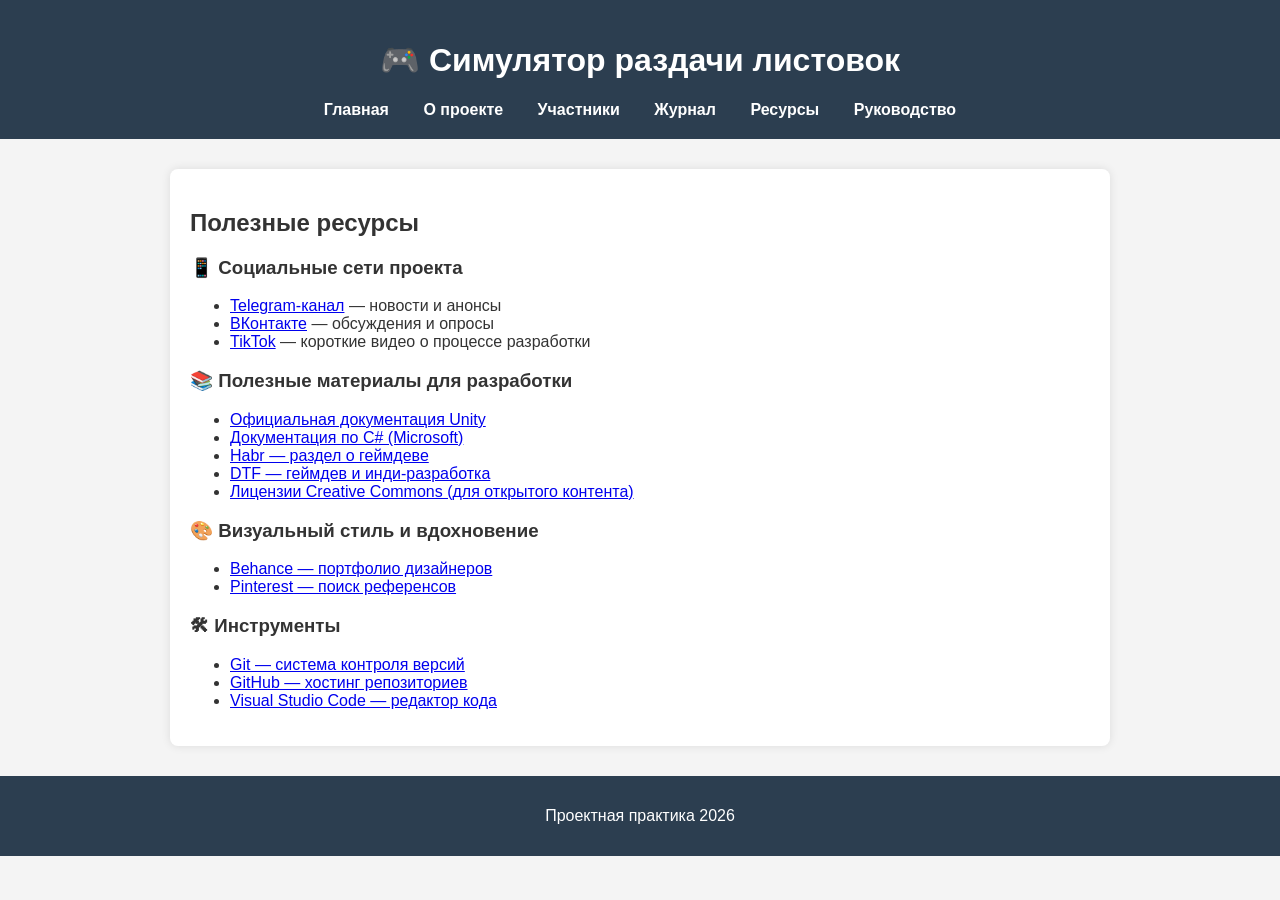
<file: site/resources.html>
<!DOCTYPE html>
<html lang="ru">
<head>
    <meta charset="UTF-8">
    <title>Симулятор раздачи листовок — Ресурсы</title>
    <link rel="stylesheet" href="css/style.css">
</head>
<body>

<header>
    <h1>🎮 Симулятор раздачи листовок</h1>
    <nav>
        <a href="index.html">Главная</a>
        <a href="about.html">О проекте</a>
        <a href="team.html">Участники</a>
        <a href="journal.html">Журнал</a>
        <a href="resources.html">Ресурсы</a>
        <a href="guide.html">Руководство</a>
    </nav>
</header>

<main>
    <h2>Полезные ресурсы</h2>

    <h3>📱 Социальные сети проекта</h3>
    <ul>
        <li><a href="https://t.me/Steamleaf" target="_blank">Telegram-канал</a> — новости и анонсы</li>
        <li><a href="https://vk.ru/club236686821" target="_blank">ВКонтакте</a> — обсуждения и опросы</li>
        <li><a href="https://www.tiktok.com/@steamleaf6?_r=1&_t=ZS-95yO5MZjRgd" target="_blank">TikTok</a> — короткие видео о процессе разработки</li>
    </ul>

    <h3>📚 Полезные материалы для разработки</h3>
    <ul>
        <li><a href="https://docs.unity.com/" target="_blank">Официальная документация Unity</a></li>
        <li><a href="https://learn.microsoft.com/ru-ru/dotnet/csharp/" target="_blank">Документация по C# (Microsoft)</a></li>
        <li><a href="https://habr.com/ru/hub/gamedev/" target="_blank">Habr — раздел о геймдеве</a></li>
        <li><a href="https://dtf.ru/gamedev" target="_blank">DTF — геймдев и инди-разработка</a></li>
        <li><a href="https://creativecommons.org/licenses/" target="_blank">Лицензии Creative Commons (для открытого контента)</a></li>
    </ul>

    <h3>🎨 Визуальный стиль и вдохновение</h3>
    <ul>
        <li><a href="https://www.behance.net/" target="_blank">Behance — портфолио дизайнеров</a></li>
        <li><a href="https://www.pinterest.com/" target="_blank">Pinterest — поиск референсов</a></li>
    </ul>

    <h3>🛠 Инструменты</h3>
    <ul>
        <li><a href="https://git-scm.com/" target="_blank">Git — система контроля версий</a></li>
        <li><a href="https://github.com/" target="_blank">GitHub — хостинг репозиториев</a></li>
        <li><a href="https://code.visualstudio.com/" target="_blank">Visual Studio Code — редактор кода</a></li>
    </ul>
</main>

<footer>
    <p>Проектная практика 2026</p>
</footer>

</body>
</html>    
</main>

</body>
</html>
</file>
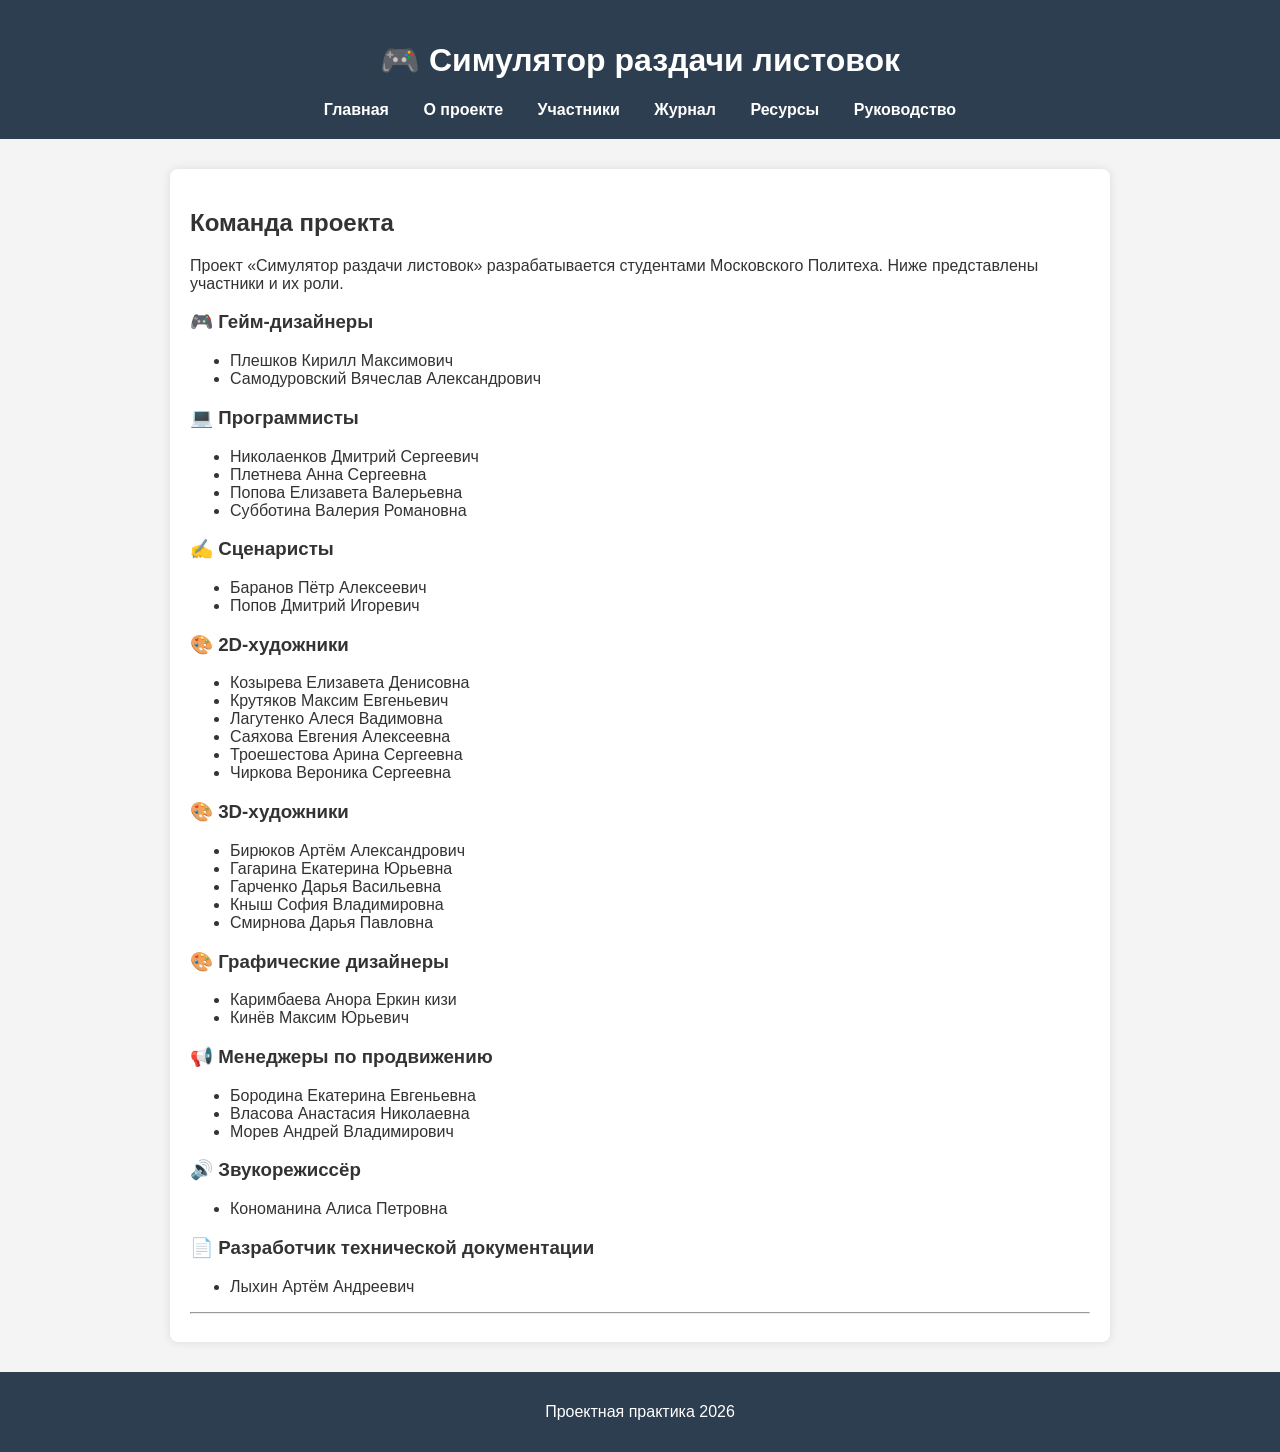
<file: site/team.html>
<!DOCTYPE html>
<html lang="ru">
<head>
    <meta charset="UTF-8">
    <title>Симулятор раздачи листовок — Участники</title>
    <link rel="stylesheet" href="css/style.css">
</head>
<body>

<header>
    <h1>🎮 Симулятор раздачи листовок</h1>
    <nav>
        <a href="index.html">Главная</a>
        <a href="about.html">О проекте</a>
        <a href="team.html">Участники</a>
        <a href="journal.html">Журнал</a>
        <a href="resources.html">Ресурсы</a>
        <a href="guide.html">Руководство</a>
    </nav>
</header>

<main>
    <h2>Команда проекта</h2>
    <p>Проект «Симулятор раздачи листовок» разрабатывается студентами Московского Политеха. Ниже представлены участники и их роли.</p>

    <h3>🎮 Гейм-дизайнеры</h3>
    <ul>
        <li>Плешков Кирилл Максимович</li>
        <li>Самодуровский Вячеслав Александрович</li>
    </ul>

    <h3>💻 Программисты</h3>
    <ul>
        <li>Николаенков Дмитрий Сергеевич</li>
        <li>Плетнева Анна Сергеевна</li>
        <li>Попова Елизавета Валерьевна</li>
        <li>Субботина Валерия Романовна</li>
    </ul>

    <h3>✍️ Сценаристы</h3>
    <ul>
        <li>Баранов Пётр Алексеевич</li>
        <li>Попов Дмитрий Игоревич</li>
    </ul>

    <h3>🎨 2D-художники</h3>
    <ul>
        <li>Козырева Елизавета Денисовна</li>
        <li>Крутяков Максим Евгеньевич</li>
        <li>Лагутенко Алеся Вадимовна</li>
        <li>Саяхова Евгения Алексеевна</li>
        <li>Троешестова Арина Сергеевна</li>
        <li>Чиркова Вероника Сергеевна</li>
    </ul>

    <h3>🎨 3D-художники</h3>
    <ul>
        <li>Бирюков Артём Александрович</li>
        <li>Гагарина Екатерина Юрьевна</li>
        <li>Гарченко Дарья Васильевна</li>
        <li>Кныш София Владимировна</li>
        <li>Смирнова Дарья Павловна</li>
    </ul>

    <h3>🎨 Графические дизайнеры</h3>
    <ul>
        <li>Каримбаева Анора Еркин кизи</li>
        <li>Кинёв Максим Юрьевич</li>
    </ul>

    <h3>📢 Менеджеры по продвижению</h3>
    <ul>
        <li>Бородина Екатерина Евгеньевна</li>
        <li>Власова Анастасия Николаевна</li>
        <li>Морев Андрей Владимирович</li>
    </ul>

    <h3>🔊 Звукорежиссёр</h3>
    <ul>
        <li>Кономанина Алиса Петровна</li>
    </ul>

    <h3>📄 Разработчик технической документации</h3>
    <ul>
        <li>Лыхин Артём Андреевич</li>
    </ul>

    <hr>
</main>

<footer>
    <p>Проектная практика 2026</p>
</footer>

</body>
</html>
</file>
<file: site/css/style.css>
body {
    font-family: Arial, sans-serif;
    margin: 0;
    padding: 0;
    background-color: #f4f4f4;
    color: #333;
}

header {
    background-color: #2c3e50;
    color: white;
    padding: 20px;
    text-align: center;
}

nav a {
    color: white;
    margin: 0 15px;
    text-decoration: none;
    font-weight: bold;
}

nav a:hover {
    text-decoration: underline;
}

main {
    max-width: 900px;
    margin: 30px auto;
    padding: 20px;
    background: white;
    border-radius: 8px;
    box-shadow: 0 0 10px rgba(0,0,0,0.1);
}

footer {
    background-color: #2c3e50;
    color: white;
    text-align: center;
    padding: 15px;
    margin-top: 30px;
}

img {
    max-width: 100%;
    height: auto;
    display: block;
    margin: 20px 0;
}
</file>
